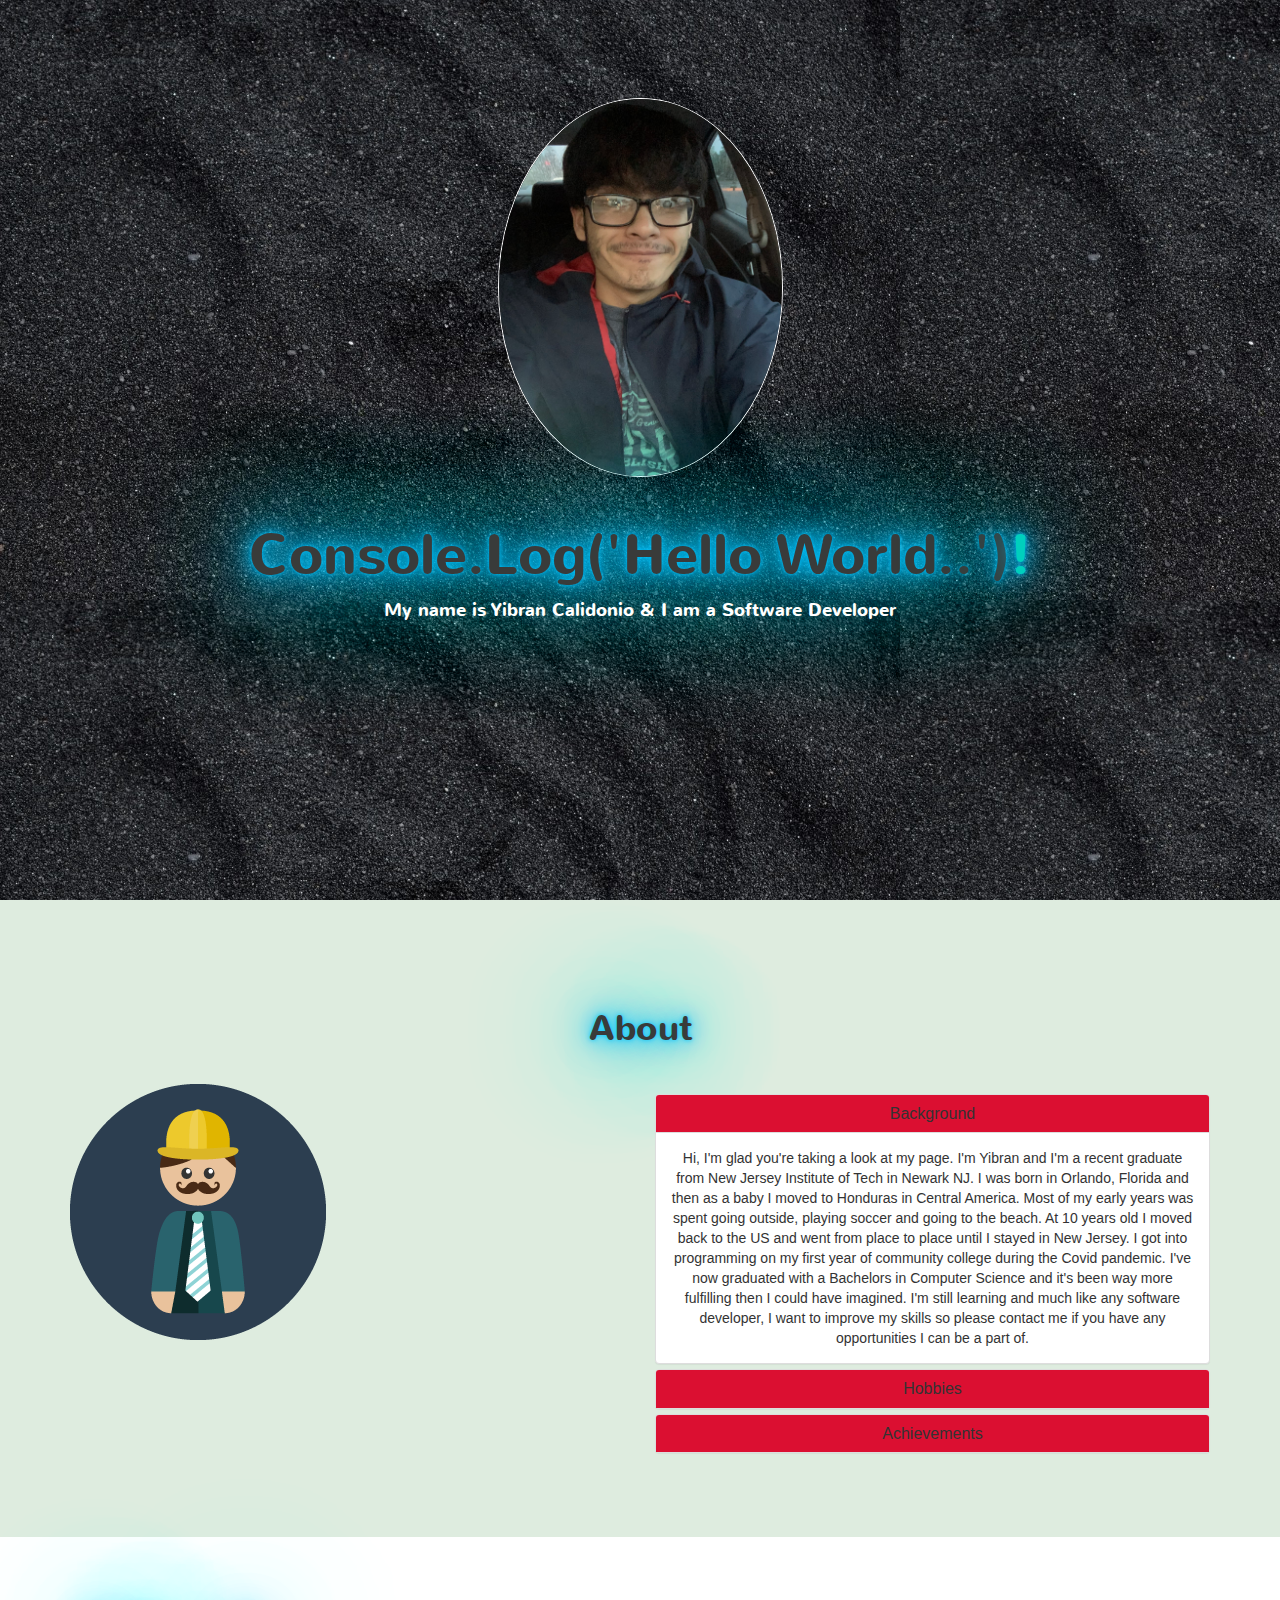
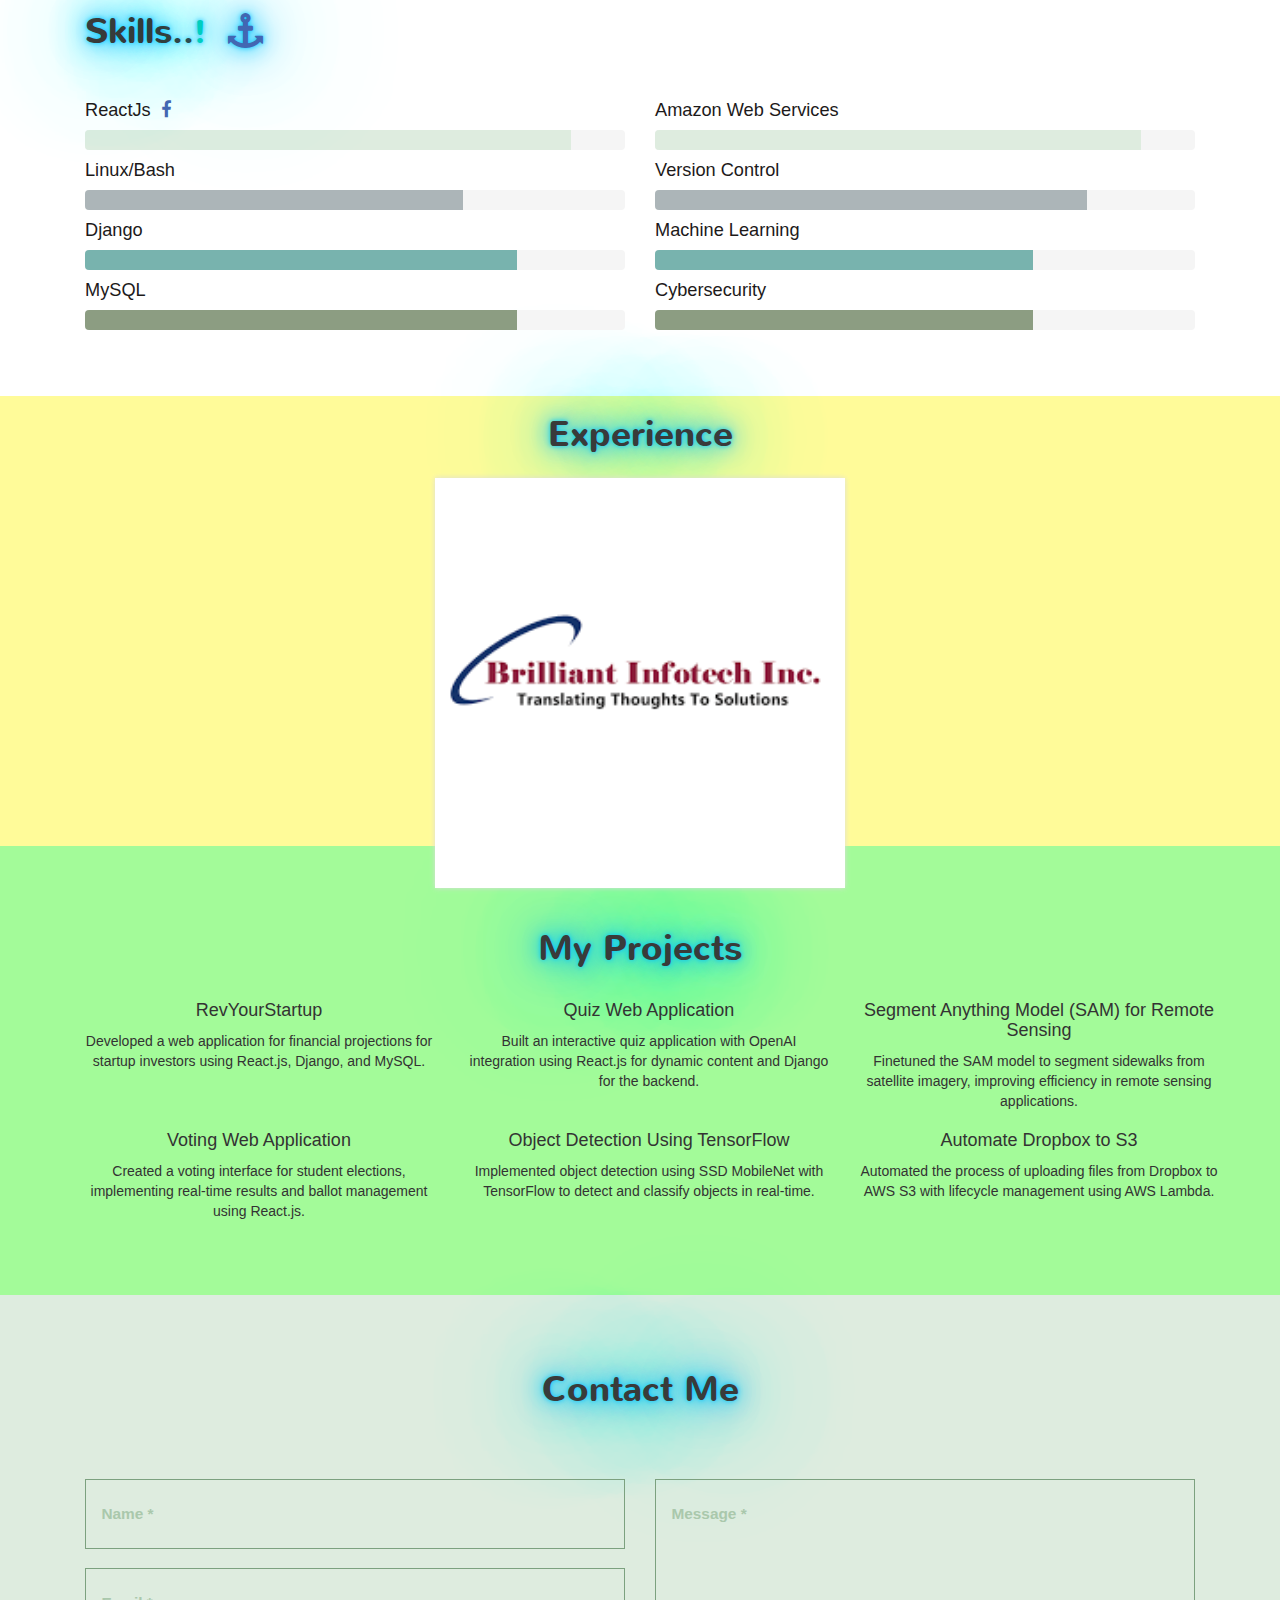
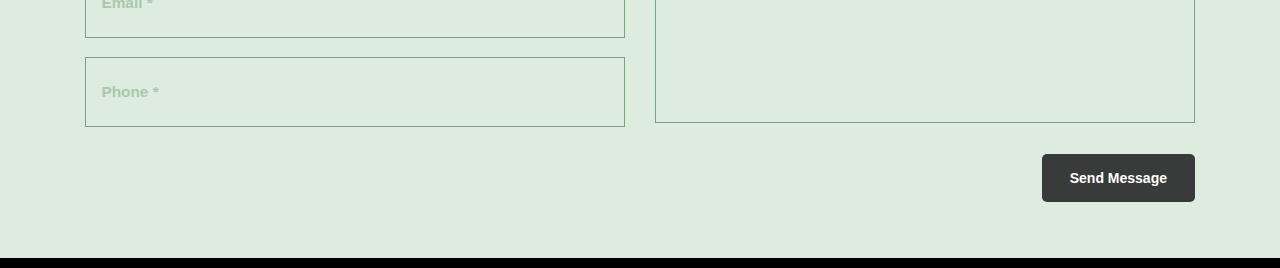
<file: index.html>
<!DOCTYPE html>
<html>

<head>
	<meta charset="utf-8">
	<meta name="viewport" content="width=device-width, initial-scale=1">
	<meta name="keywords" content="Priyanshu Tiwari/>
	<meta http-equiv=" X-UA-Compatible" content="IE=edge">
	<title>Building with Yibran</title>

	<!-- FONT AWESOME -->
	<link rel="stylesheet" href="https://cdnjs.cloudflare.com/ajax/libs/font-awesome/4.7.0/css/font-awesome.min.css">

	<!-- Latest compiled and minified CSS -->
	<link rel="stylesheet" href="https://maxcdn.bootstrapcdn.com/bootstrap/3.3.7/css/bootstrap.min.css">

	<!-- jQuery library -->
	<script src="https://ajax.googleapis.com/ajax/libs/jquery/3.3.1/jquery.min.js"></script>

	<!-- Latest compiled JavaScript -->
	<script src="https://maxcdn.bootstrapcdn.com/bootstrap/3.3.7/js/bootstrap.min.js"></script>

	<!-- MAIN CSS -->
	<link rel="stylesheet" href="css/style.css">

	<!-- MAIN JS -->
	<script src="js/main.js" type="text/javascript"></script>

	<!-- MAIN JQUERY -->
	<script src="js/jquery.js" type="text/javascript"></script>

</head>

<body>

	<!-- NAVBAR -->
	<section class="container-fluid mainHeader fadeIn" id="navbar">
		<div class="navbar navbar-inverse">
			<div class="container">
				<div class="navbar-header">
					<button type="button" class="navbar-toggle" data-toggle="collapse" data-target=".navbar-collapse">
						<span class="icon-bar"></span>
						<span class="icon-bar"></span>
						<span class="icon-bar"></span>
					</button>
					<a class="navbar-brand" href="#">Crafting Code with Yibran</a>
				</div>
				<div class="collapse navbar-collapse">
					<ul class="nav navbar-nav">
						<li class="active" data-toggle="collapse" data-target=".navbar-collapse.in"><a href="#" class="neon-text-1">Home</a>
						</li>
						<li><a href="#about" data-toggle="collapse" data-target=".navbar-collapse.in" class="neon-text-1">About</a></li>
						<li><a href="#skills" data-toggle="collapse" data-target=".navbar-collapse.in" class="neon-text-1">Skills</a></li>
						<li><a href="#experience" data-toggle="collapse"
								data-target=".navbar-collapse.in" class="neon-text-1">Experience</a></li>
						<li><a href="#projects" data-toggle="collapse" data-target=".navbar-collapse.in" class="neon-text-1">Projects</a>
						</li>
						<li><a href="#contact" data-toggle="collapse" data-target=".navbar-collapse.in" class="neon-text-1">Contact Me</a>
						</li>
					</ul>
				</div><!--/.nav-collapse -->
			</div>
		</div>
	</section>

	<!-- HOME -->
	<section class="home fadeIn">
		<div class="header-section" style="background-image: url(img/back-ground-img-1.jpg)">
			<div class="container checkOutMyPortfolio">
				<img class="profile-pic" src="img/myself.jpeg">
				<h2 class="neon-text">console.log('Hello World..')<span>!</span></h2>
				<p style="color: white">My name is Yibran Calidonio & I am a Software Developer</p>

			</div>
		</div>
	</section>

	<!-- ABOUT US -->

	<section class="container-fluid about fadeIn" id="about">
		<h3 class="neon-text">About</h3>
		<div class="container">
			<div class="row">
				<div class="col-sm-3 col-md-6">
					<img class="yourPic img-responsive" src="img/profile.png" alt="Priyanshu Tiwari">
				</div>
				<div class="col-sm-9 col-md-6">
					<p>
					<div class="panel-group" id="accordion">
						<div class="panel panel-default">
							<div class="panel-heading">
								<h4 class="panel-title">
									<a data-toggle="collapse" data-parent="#accordion" href="#collapse1">
										Background</a>
								</h4>
							</div>
							<div id="collapse1" class="panel-collapse collapse in">
								<div class="panel-body">Hi, I'm glad you're taking a look at my page. I'm Yibran and I'm a recent graduate from New Jersey Institute of Tech in Newark NJ. 
									I was born in Orlando, Florida and then as a baby I moved to Honduras in Central America. Most of my early years was spent going outside, playing soccer and going to
									the beach. At 10 years old I moved back to the US and went from place to place until I stayed in New Jersey. I got into programming on my first year of 
									community college during the Covid pandemic. I've now graduated with a Bachelors in Computer Science and it's been way more fulfilling then I could have imagined. I'm still learning and much
									like any software developer, I want to improve my skills so please contact me if you have any opportunities I can be a part of.
								</div>
							</div>
						</div>
						<div class="panel panel-default">
							<div class="panel-heading">
								<h4 class="panel-title">
									<a data-toggle="collapse" data-parent="#accordion" href="#collapse2">
										Hobbies</a>
								</h4>
							</div>
							<div id="collapse2" class="panel-collapse collapse">
								<div class="panel-body"><ul><li>Online Games</li><li>Traveling</li><li>Soccer</li><li>Reading</li></ul></div>
							</div>
						</div>
						<div class="panel panel-default">
							<div class="panel-heading">
								<h4 class="panel-title">
									<a data-toggle="collapse" data-parent="#accordion" href="#collapse3">
										Achievements</a>
								</h4>
							</div>
							<div id="collapse3" class="panel-collapse collapse">
								<div class="panel-body"><a>AWS Certified Cloud Practitioner</a><br><a>NJ Stars</a></div>
							</div>
						</div>
					</div>
					</p>
				</div>
			</div>
		</div>
	</section>

	<!-- SKILLS -->
	<section class="container-fluid skills fadeIn" id="skills">
		<div class="study-section">
			<div class="container">
				<div class="study-grids">
					<div class="col-md-6 study-grid">
						<h3 class="neon-text">skills..<span>!</span>&nbsp&nbsp<i class="fa fa-anchor" style="color:#4267b2;;"></i></h3>
						<div class="study2">
							<h4>ReactJs&nbsp&nbsp<i class="fa fa-facebook" style="color:#4267b2;;"></i></h4>
							<div class="progress">
								<div class="progress-bar progress-bar-success" role="progressbar" aria-valuenow="80"
									aria-valuemin="0" aria-valuemax="100" style="width: 90%">
									<span class="sr-only">80% Complete (success)</span>
								</div>
							</div>
							<h4>Linux/Bash</h4>
							<div class="progress">
								<div class="progress-bar progress-bar-info" role="progressbar" aria-valuenow="70"
									aria-valuemin="0" aria-valuemax="100" style="width: 70%">
									<span class="sr-only">70% Complete</span>
								</div>
							</div>
							<h4>Django</h4>
							<div class="progress">
								<div class="progress-bar progress-bar-warning" role="progressbar" aria-valuenow="90"
									aria-valuemin="0" aria-valuemax="100" style="width: 80%">
									<span class="sr-only">80% Complete (warning)</span>
								</div>
							</div>
							<h4>MySQL<h4>
									<div class="progress">
										<div class="progress-bar progress-bar-danger" role="progressbar"
											aria-valuenow="80" aria-valuemin="0" aria-valuemax="100" style="width: 80%">
											<span class="sr-only">80% Complete (danger)</span>
										</div>
									</div>
						</div>
					</div>
					<div class="col-md-6 study-grid">
						<h3 class="neon-text"><span></span>&nbsp&nbsp</i></h3>
						<div class="study2">
							<h4>Amazon Web Services</h4>
							<div class="progress">
								<div class="progress-bar progress-bar-success" role="progressbar" aria-valuenow="80"
									aria-valuemin="0" aria-valuemax="100" style="width: 90%">
									<span class="sr-only">80% Complete (success)</span>
								</div>
							</div>
							<h4>Version Control</h4>
							<div class="progress">
								<div class="progress-bar progress-bar-info" role="progressbar" aria-valuenow="70"
									aria-valuemin="0" aria-valuemax="100" style="width: 80%">
									<span class="sr-only">80% Complete</span>
								</div>
							</div>
							<h4>Machine Learning</h4>
							<div class="progress">
								<div class="progress-bar progress-bar-warning" role="progressbar" aria-valuenow="90"
									aria-valuemin="0" aria-valuemax="100" style="width: 70%">
									<span class="sr-only">70% Complete (warning)</span>
								</div>
							</div>
							<h4>Cybersecurity<h4>
									<div class="progress">
										<div class="progress-bar progress-bar-danger" role="progressbar"
											aria-valuenow="80" aria-valuemin="0" aria-valuemax="100" style="width: 70%">
											<span class="sr-only">70% Complete (danger)</span>
										</div>
									</div>
						</div>
					</div>
					<div class="clearfix"></div>
				</div>
			</div>
		</div>
		
	</section>
	<section class="container-fluid experience fadeIn" id="experience" style="height: 50vh">
		<h3 class="neon-text">Experience</h3>
		<div class="container ">
			<div class="row ">
				<div class="col-sm-4 " style="width: 100%">
					<div class="figure ">
						<img class="img-responsive " src="img/brilliant-logo.png" alt="Thumb " width="400 "
							height="300 " />
						<div class="figcaption ">
							<div><h4>Python AWS Intern - Brilliant Infotech Inc.</h4>
								<p><strong>July 2024 - September 2024</strong></p>
								<p>Developed cloud-based implementations using AWS services, completed hands-on training in AWS architecture, and collaborated on cloud deployment and security best practices.</p></div>
						</div>
					</div>
				</div>
				
			</div>
			<!-- <figure>
			<img src="https://d13yacurqjgara.cloudfront.net/users/220419/screenshots/1644214/debut-shot.jpg " alt="Thumb " width="400 " height="300 " />
			<figcaption><div>Thumbnail Caption</div></figcation>
		  </figure> -->
		</div>
	</section>
	<section class="container-fluid projects fadeIn" id="projects">
		<h3 class="neon-text">My Projects</h3>
		<div class="container">
			<div class="row">
				<!-- Project 1 -->
				<div class="col-sm-4">
					<div class="project-box">
						<h4>RevYourStartup</h4>
						<p>Developed a web application for financial projections for startup investors using React.js, Django, and MySQL.</p>
					</div>
				</div>
	
				<!-- Project 2 -->
				<div class="col-sm-4">
					<div class="project-box">
						<h4>Quiz Web Application</h4>
						<p>Built an interactive quiz application with OpenAI integration using React.js for dynamic content and Django for the backend.</p>
					</div>
				</div>
	
				<!-- Project 3 -->
				<div class="col-sm-4">
					<div class="project-box">
						<h4>Segment Anything Model (SAM) for Remote Sensing</h4>
						<p>Finetuned the SAM model to segment sidewalks from satellite imagery, improving efficiency in remote sensing applications.</p>
					</div>
				</div>
			</div>
	
			<div class="row">
				<!-- Project 4 -->
				<div class="col-sm-4">
					<div class="project-box">
						<h4>Voting Web Application</h4>
						<p>Created a voting interface for student elections, implementing real-time results and ballot management using React.js.</p>
					</div>
				</div>
	
				<!-- Project 5 -->
				<div class="col-sm-4">
					<div class="project-box">
						<h4>Object Detection Using TensorFlow</h4>
						<p>Implemented object detection using SSD MobileNet with TensorFlow to detect and classify objects in real-time.</p>
					</div>
				</div>
	
				<!-- Project 6 -->
				<div class="col-sm-4">
					<div class="project-box">
						<h4>Automate Dropbox to S3</h4>
						<p>Automated the process of uploading files from Dropbox to AWS S3 with lifecycle management using AWS Lambda.</p>
					</div>
				</div>
			</div>
		</div>
	</section>
	<!-- CONTACT ME -->
	<section class="contactMe fadeIn">
		<div class="contact-section" id="contact">
			<div class="container">
				<h3 class="neon-text">Contact Me</h3>
				<div class="contact-details">
					<form action="https://formspree.io/f/myzgazrq" method="POST">
						<div class="col-md-6 contact-left">
							<input type="text" name="name" class="text" value="Name *" onfocus="this.value = '';"
								onblur="if (this.value == '') {this.value = 'Name *';}" required>
							<input type="text" name="email" class="text" value="Email *" onfocus="this.value = '';"
								onblur="if (this.value == '') {this.value = 'Email *';}" required>
							<input type="text" name="phone" class="text" value="Phone *" onfocus="this.value = '';"
								onblur="if (this.value == '') {this.value = 'Phone *';}" pattern="[0-9\s\-+()]{7,15}" required>
						</div>
						<div class="col-md-6 contact-right">
							<textarea name="message" maxlength="500" onfocus="this.value = '';"
								onblur="if (this.value == '') {this.value = 'Message';}" required>Message *</textarea>
							<input type="submit" value="Send Message" />
						</div>
						<div class="clearfix"></div>
					</form>
				</div>
			</div>
		</div>
	</section>
	
	
	<section class="container-fluid mainFooter fadeIn">
		<div class="container">
			<div class="footer-top">
			
			</div>
			<button onclick="topFunction()" id="myBtn" title="Go to top"><i class="fa fa-arrow-up"></i></button>
	</section>
</body>

</html>
</file>
<file: css/style.css>
body{
	margin: 0px;
	transition: all 1s;
}
@font-face {
    font-family: 'Nunito-Bold';
    src:url(../fonts/Nunito-Bold.ttf) format('truetype');
}
@font-face {
    font-family: 'OpenSans-Regular';
    src:url(../fonts/OpenSans-Regular.ttf) format('truetype');
}
.mainHeader{
	  position: fixed; 
    top: -60px; 
    transition: all 0.5s;
    width: 100vw;
    z-index: 1;
    padding-left: 0px;
    padding-right: 0px;
}
/* CSS for the powerful blue neon glowing text effect */
.neon-text {
  font-size: 48px; /* Adjust font size as needed */
  color: #00c3ff; /* Text color */
  text-shadow: 0 0 5px #00c3ff, 0 0 20px #00c3ff, 0 0 40px #00c3ff, 0 0 80px #00c3ff, 0 0 120px #00c3ff, 0 0 140px #00c3ff, 0 0 180px #00c3ff; /* Multiple shadows for the powerful neon effect */
  animation: glowing 1.5s ease-in-out infinite alternate; /* Adjust duration and animation timing as needed */
}
.neon-text-1 {
  /* font-size: 48px; Adjust font size as needed */
  color: #00c3ff; /* Text color */
  text-shadow: 0 0 5px #00c3ff, 0 0 20px #00c3ff, 0 0 40px #00c3ff, 0 0 80px #00c3ff, 0 0 120px #00c3ff, 0 0 140px #00c3ff, 0 0 180px #00c3ff; /* Multiple shadows for the powerful neon effect */
  animation: glowing 1.5s ease-in-out infinite alternate; /* Adjust duration and animation timing as needed */
}
.profile-pic {
  width: 100%;
  height: 100%;

}
/* Keyframes for the glowing animation */
@keyframes glowing {
  0% {
    text-shadow: 0 0 5px #00c3ff, 0 0 20px #00c3ff, 0 0 40px #00c3ff, 0 0 80px #00c3ff, 0 0 120px #00c3ff, 0 0 140px #00c3ff, 0 0 180px #00c3ff; /* Initial neon glow color and size */
  }
  100% {
    text-shadow: 0 0 10px #00c3ff, 0 0 40px #00c3ff, 0 0 80px #00c3ff, 0 0 160px #00c3ff, 0 0 240px #00c3ff, 0 0 280px #00c3ff, 0 0 360px #00c3ff; /* Increased neon glow color and size */
  }
}

/* HTML element that will have the glowing effect */
.header-section {
  background: #deecdf;
  background-image: url('../img/1.jpg');
  text-align: center;
  min-height: 500px;
  height:100vh;
}
.header-section img {
  margin-top: 7em;
}
.header-section h2 {
  font-family: 'Nunito-Bold';
  font-size: 4em;
  text-transform: capitalize;
  color: #393b3a;
  padding: 0.5em 0 0 0;
}
.header-section span {
  color: #00cfbd;
  font-size: 1em;
}
.header-section p {
  font-family: 'Nunito-Bold';
  font-size: 1.3em;
  color: #393b3a;
}
span.glyphicon.glyphicon-triangle-bottom {
  font-size: 2em;
  color: #fff;
  background-color: rgb(0, 207, 189);
  padding: 0.5em 2em;
  border-radius: 5px 5px 0 0;
  margin-top: 2.5em;
}
.about{
	background-size: cover;
	background: #deecdf;
/* 	background-image: url('../img/1.jpg');
 */	padding-bottom: 5vw;
	text-align: center;
}
.about h3{
	font-family: 'Nunito-Bold';
  	font-size: 2.5em;
  	text-transform: capitalize;
  	color: #393b3a;
  	padding-bottom: 2%;
}
.profile-pic {
  width: 25%;  /* Adjust width to be a quarter of the container */
  height: auto;  /* Maintain aspect ratio */
  max-height: 25%; /* Adjust height to be a quarter of the container */
  border-radius: 50%; /* Circular edges */
  object-fit: cover; /* Ensure the image covers the circular area */
  transition: all 0.5s; /* Smooth transition for any changes */
  padding-left: 0;
  border: 1px solid white;
}
.yourPic{
	    padding-left: 0%;
	    transition:  all 0.5s;
}
@media only screen and (min-width:200px) and (max-width:320px)  { /* smartphones, portrait iPhone, portrait 480x320 phones (Android) */ 
	.yourPic, .profile-pic{
	    padding-left: 0%;
	}
}
@media only screen and (min-width:321px) and (max-width:400px)  { /* smartphones, Android phones, landscape iPhone */
	.yourPic, .profile-pic{
	    padding-left: 10%;
	}
}
@media only screen and (min-width:401px) and (max-width:600px)  { /* portrait tablets, portrait iPad, e-readers (Nook/Kindle), landscape 800x480 phones (Android) */
	.yourPic, .profile-pic{
	    padding-left: 25%;
	}
	
}
@media only screen and (min-width:601px) and (max-width:767px)  { /* portrait tablets, portrait iPad, e-readers (Nook/Kindle), landscape 800x480 phones (Android) */
	.yourPic, .profile-pic{
	    padding-left: 30%;
	}
}
@media only screen and (max-width:801px)  { /* tablet, landscape iPad, lo-res laptops ands desktops */
}
@media only screen and (max-width:1025px) { /* big landscape tablets, laptops, and desktops */ 
}
@media only screen and (max-width:1281px) { /* hi-res laptops and desktops */ 
}

.skills{
}
.experience{
	background-color: rgba(255,244,1,0.4);	height: 100vh;
	text-align: center;	
}
.experience h3{
	font-family: 'Nunito-Bold';
  	font-size: 2.5em;
  	text-transform: capitalize;
  	color: #393b3a;
}
.projects{
	background-color: rgba(25,244,1,0.4);
	padding: 5%;
	text-align: center;	

}
.projects h3{
	font-family: 'Nunito-Bold';
  	font-size: 2.5em;
  	text-transform: capitalize;
  	color: #393b3a;
  	margin-bottom: 2%;
}
.hero{
  width: 100%;
  height: 40%;
  background: #3498db;
  display: table;
}

h1{
  color: #2c3e50;
  text-align: center;
  margin: 0;
  padding: 0;
  display: table-cell;
  vertical-align: middle;
  text-align: center;
  color: #fff;
  font-weight: 300;
}

.figure{
  overflow: hidden;
  position: relative;
  display: inline-block;
  vertical-align: top;
  border: 5px solid #fff;
  box-shadow: 0 0 5px #ddd;
  margin: 1em;
}

.figcaption{
  position: absolute;
  left: 0; right: 0;
  top: 0; bottom: 0;
  text-align: center;
  font-weight: bold;
  width: 100%;
  height: 100%;
  display: table;
}

.figcaption div{
  display: table-cell;
  vertical-align: middle;
  position: relative;
  top: 0px;
  opacity: 0;
  color: #2c3e50;
  text-transform: uppercase;
}

.figcaption div:after{
  position: absolute;
  content: "";
  left: 0; right: 0;
  bottom: 50%;
  text-align: center;
  margin: auto;
  width: 0%;
  height: 2px;
  background: #2c3e50;
}

.figure img{
  -webkit-transition: all 0.5s linear;
          transition: all 0.5s linear;
  -webkit-transform: scale3d(1, 1, 1);
          transform: scale3d(1, 1, 1);
}

.figure:hover .figcaption{
 background: rgba(255,255,255,0.3);
}
.figure:hover .figcaption div{
  opacity: 1;
}
.figcaption:hover div{
  opacity: 1;
  top: 0;
}

.figcaption:hover div:after{
  width: 50%;
}

.figure:hover img{
  -webkit-transform: scale3d(1.2, 1.2, 1);
          transform: scale3d(1.2, 1.2, 1);
}
#about{
	padding-top: 10vh;
}
.carousel-content {
    color:black;
    display:flex;
    align-items:center;
}

#text-carousel {
  width: 100%;
  height: auto;
  padding: 17%;
}

*, *::before, *::after{
  -moz-box-sizing: border-box;
       box-sizing: border-box;
  
  -webkit-transition: all 0.3s ease-in-out;
          transition: all 0.3s ease-in-out;
}

/*font-face*/
@font-face {
  font-family: 'Lato';
  font-style: normal;
  font-weight: 100;
  src: local('Lato Hairline'), local('Lato-Hairline'), url(http://themes.googleusercontent.com/static/fonts/lato/v6/boeCNmOCCh-EWFLSfVffDg.woff) format('woff');
}

@font-face {
  font-family: 'Lato';
  font-style: normal;
  font-weight: 300;
  src: local('Lato Light'), local('Lato-Light'), url(http://themes.googleusercontent.com/static/fonts/lato/v6/KT3KS9Aol4WfR6Vas8kNcg.woff) format('woff');
}
@font-face {
  font-family: 'Lato';
  font-style: normal;
  font-weight: 400;
  src: local('Lato Regular'), local('Lato-Regular'), url(http://themes.googleusercontent.com/static/fonts/lato/v6/9k-RPmcnxYEPm8CNFsH2gg.woff) format('woff');
}

@font-face {
  font-family: 'Lato';
  font-style: normal;
  font-weight: 700;
  src: local('Lato Bold'), local('Lato-Bold'), url(http://themes.googleusercontent.com/static/fonts/lato/v6/wkfQbvfT_02e2IWO3yYueQ.woff) format('woff');
}

#myBtn {
    display: none; /* Hidden by default */
    position: fixed; /* Fixed/sticky position */
    bottom: 20px; /* Place the button at the bottom of the page */
    right: 30px; /* Place the button 30px from the right */
    z-index: 99; /* Make sure it does not overlap */
    border: none; /* Remove borders */
    outline: none; /* Remove outline */
    background-color: #774040;
    color: white; 
    cursor: pointer; 
    padding: 15px; 
    border-radius: 10px;
    font-size: 18px;	
    transition: all 2s;
}

#myBtn:hover {
    background-color: #555; /* Add a dark-grey background on hover */
}

.study-section {
  padding: 4em 0;
}
.study-grid h3 {
  font-family: 'Nunito-Bold';
  font-size: 2.5em;
  text-transform: capitalize;
  color: #393b3a;
  
}
.study-grid span {
  color: #00cfbd;
  font-size: 0.9em;
}
.study-grid p {
  font-size: 1.2em;
  color: #393b3a;
  padding: 1.1em 0 0 0;
  }
.study-grid label {
  font-size: 0.8em;
  color: #9CA69D;
  margin: 0 0 0 7px;
}
.progress {
	margin: 10px 0;
	 box-shadow: none;
}
.progress-bar-success {
  background-color: #DEECDF;
   box-shadow: none;
}
.progress-bar-info {
  background-color: #ACB5B8;
    box-shadow: none;
}
.progress-bar-warning {
  background-color: #78B3AE;
   box-shadow: none;
}
.progress-bar-danger {
  background-color: #8C9D82;
  box-shadow: none;
  }
.study-grid h4 {
  font-size: 1.3em;
  text-transform: capitalize;
  color: rgb(29, 26, 26);
  }
.study1 {
  padding: 1em 0 0;
}
.study2 {
  padding: 2em 0 0;
}
.service-section {
  text-align: center;
  padding: 4em 0;
}
.service-grid h4 {
  font-size: 1.5em;
  margin: 0.9em 0;
    font-family: 'Nunito-Bold';
}
.service-grid p {
  font-size: 1em;
  font-weight: 400;
  color: #9CA69D;
    line-height: 1.8em;
}
span.glyphicon.glyphicon-pencil {
  font-size: 2em;
  color: #C6D9C7;
  border-radius: 50px;
  border: 2px solid;
  padding: 1em;
}
span.glyphicon.glyphicon-phone{
font-size: 2em;
  color: #C6D9C7;
  border-radius: 50px;
  border: 2px solid;
  padding: 1em;
}
span.glyphicon.glyphicon-signal{
font-size: 2em;
  color: #C6D9C7;
  border-radius: 50px;
  border: 2px solid;
  padding: 1em;
}
.contactMe{

}
.contact-section {
  padding: 4em 0;
  background: #deecdf;
 
 }
.contact-section h3 {
    font-family: 'Nunito-Bold';
  font-size: 2.5em;
  text-transform: capitalize;
  color: #393b3a;
  text-align: center;
  margin-bottom: 2em;

}
.contact-details form input[type="text"],.contact-details form textarea {
	width: 100%;
	padding: 1.5em 1em;
	border: 1px solid #7ca17f;
	font-size: 1.1em;
	margin-bottom: 1.2em;
	color: #Aac8ac;
	outline: none;
	background:transparent;
	font-weight: 600;
}
.contact-details form textarea {
	height: 244px;
	resize: none;
	width: 100%;
}
.contact-right{
	text-align:right;
}
.contact-details input[type="submit"] {
	background: #393b3a;
	padding: 1em 2em;
	border: none;
	font-size: 1em;
	margin: 0.5em 0 0 0;
	color: #fff;
	outline: none;
	font-weight: 600;
	border-radius:5px;
	transition: 0.5s all;
	-webkit-transition: 0.5s all;
	-moz-transition: 0.5s all;
	-o-transition: 0.5s all;
	-ms-transition: 0.5s all;
}
.contact-details input[type="submit"]:hover {
  color: #fff;
  background: rgb(0, 207, 189);
}
.mainFooter{
	background-color: #000000;
	color: #ffffff;
}
.footer-top{
	text-align: center;
	font-family: 'Nunito-Bold';
  	font-size: 1em;
  	text-transform: capitalize;
  	padding-top: 10px;
}
.panel-default>.panel-heading {
    background-color: #db0f31;
}
.navbar-inverse .navbar-nav>li:hover {
    background-color: #9d9d9d;
    color: white;
    border-radius: 4px;
}
.navbar-inverse {
    background-color: #000000;
    border: none;
}
</file>
